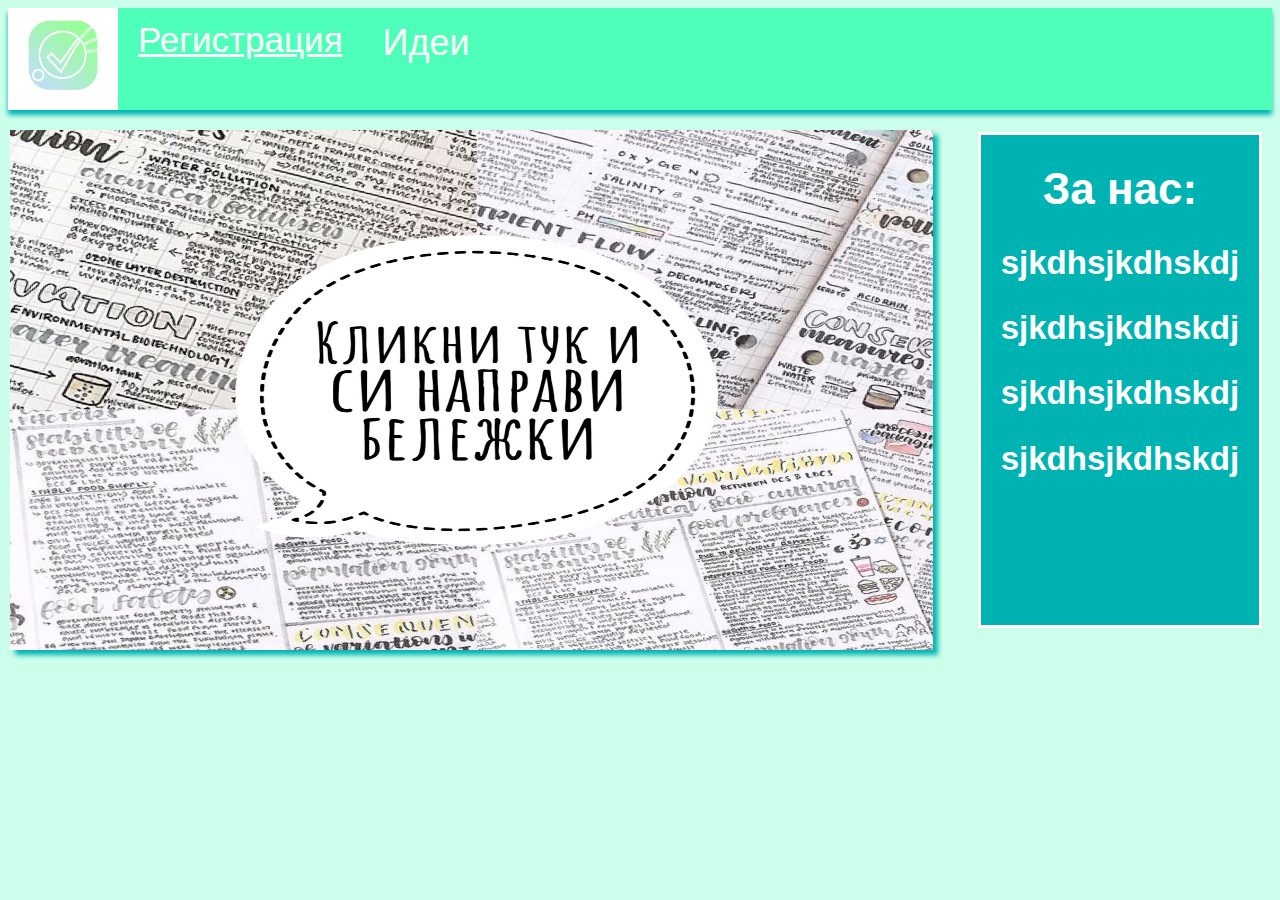
<file: project3/wwwroot/html/index.html>
﻿<!DOCTYPE html>
<html>
<head>
    <link rel="stylesheet" type="text/css" href="indexstyle.css">
    <link rel="stylesheet" type="text/javascript" href="index_js.js">
    <title>Начална страница</title>
</head>
<body>
    
    <div id="navbar">

        <a class="active" href="index.html">
            <img class="image" src="logo1.png" width=70px height=18%>
        </a>

        <a href="registration.html"> Регистрация</a>
        <div class="dropdown">
            <button class="dropbtn">
                Идеи
                <i class="fa fa-caret-down"> </i>
            </button>
            <div class="dropdown-content">
                <a href="cooking.html"> Готварство </a>
                <a href="music.html"> Музика </a>
                <a href="kino.html"> Кино </a>
            </div>
        </div>
    </div>
    <a href="notes.html">
    <img src="categoryy1.jpg" class="category1"> </img>
    </a>

    <div class="box">
        <h1> За нас:</h1>
        <h2> sjkdhsjkdhskdj</h2>
        <h2> sjkdhsjkdhskdj</h2>
        <h2> sjkdhsjkdhskdj</h2>
        <h2> sjkdhsjkdhskdj</h2>
    </div>

    <script src="index_js.js"></script>

</body>
</html>
</file>
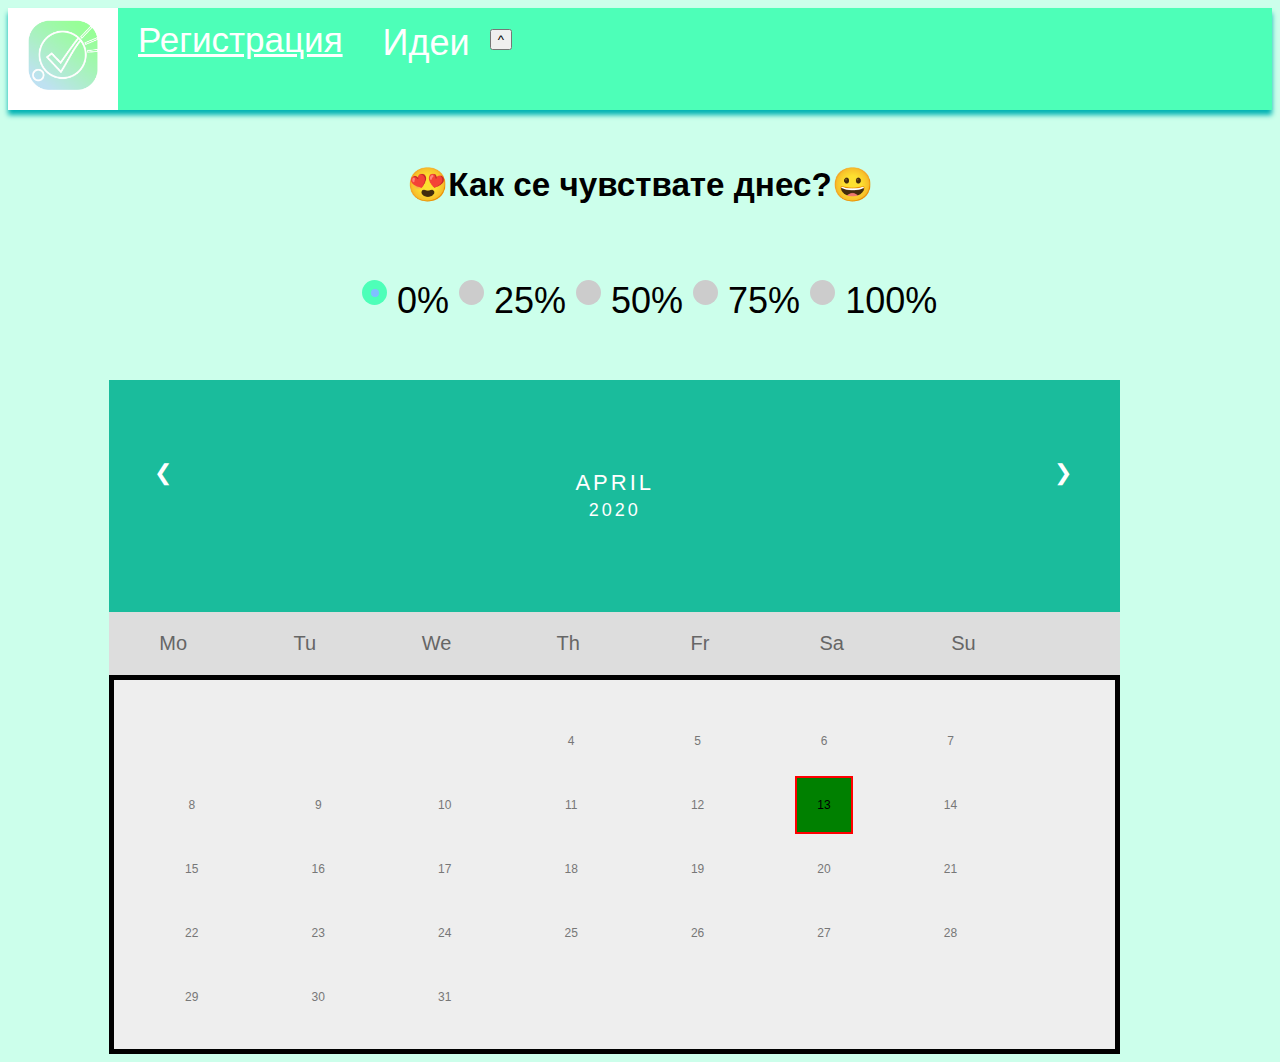
<file: project3/wwwroot/html/calendar.html>
﻿<!DOCTYPE html>
<html>
<head>
    <link rel="stylesheet" type="text/css" href="calendarstyle.css">
    <link rel="stylesheet" type="text/javascript" href="calendar_js.js">
    <meta charset="UTF-8">
</head>
<body>

    <div id="navbar">

        <a class="active" href="index.html">
            <img class="image" src="logo1.png" width=70px height=18%>
        </a>

        <a href="registration.html"> Регистрация</a>
        <div class="dropdown">
            <button class="dropbtn">
                Идеи
                <i class="fa fa-caret-down"> </i>
            </button>
            <div class="dropdown-content">
                <a href="cooking.html"> Готварство </a>
                <a href="music.html"> Музика </a>
                <a href="kino.html"> Кино </a>
            </div>
        </div>
        <button onclick="topFunction()" id="myBtn" title="Go to top">^</button>
    </div>
    <title>Календар</title>
    <h5>&#128525;Как се чувствате днес?&#128512;</h5>

    <label class="container">
        0%
        <input type="radio" checked="checked" name="radio" id="one" onclick="color()">
        <span class="checkmark"></span>
    </label>
    <label class="container">
        25%
        <input type="radio" name="radio" id="two" onclick="color()">
        <span class="checkmark"></span>
    </label>
    <label class="container">
        50%
        <input type="radio" name="radio" id="three" onclick="color()">
        <span class="checkmark"></span>
    </label>
    <label class="container">
        75%
        <input type="radio" name="radio" id="four" onclick="color()">
        <span class="checkmark"></span>
    </label>
    <label class="container">
        100%
        <input type="radio" name="radio" id="five" onclick="color()">
        <span class="checkmark"></span>
    </label>

    <div class="month">
        <ul>
            <li class="prev">&#10094;</li>
            <li class="next">&#10095;</li>
            <li>
                April<br>
                <span style="font-size:18px">2020</span>
            </li>
        </ul>
    </div>

    <ul class="weekdays">
        <li>Mo</li>
        <li>Tu</li>
        <li>We</li>
        <li>Th</li>
        <li>Fr</li>
        <li>Sa</li>
        <li>Su</li>
    </ul>


    <ul class="days">
        <li></li>
        <li></li>
        <li></li>
        <li>4</li>
        <li>5</li>
        <li>6</li>
        <li>7</li>
        <li>8</li>
        <li>9</li>
        <li>10</li>
        <li>11</li>
        <li>12</li>
        <li><span class="active" id="activee">13</span></li>
        <li>14</li>
        <li>15</li>
        <li>16</li>
        <li>17</li>
        <li>18</li>
        <li>19</li>
        <li>20</li>
        <li>21</li>
        <li>22</li>
        <li>23</li>
        <li>24</li>
        <li>25</li>
        <li>26</li>
        <li>27</li>
        <li>28</li>
        <li>29</li>
        <li>30</li>
        <li>31</li>
    </ul>


    <script src="calendar_js.js"></script>
</body>
</html>
</file>
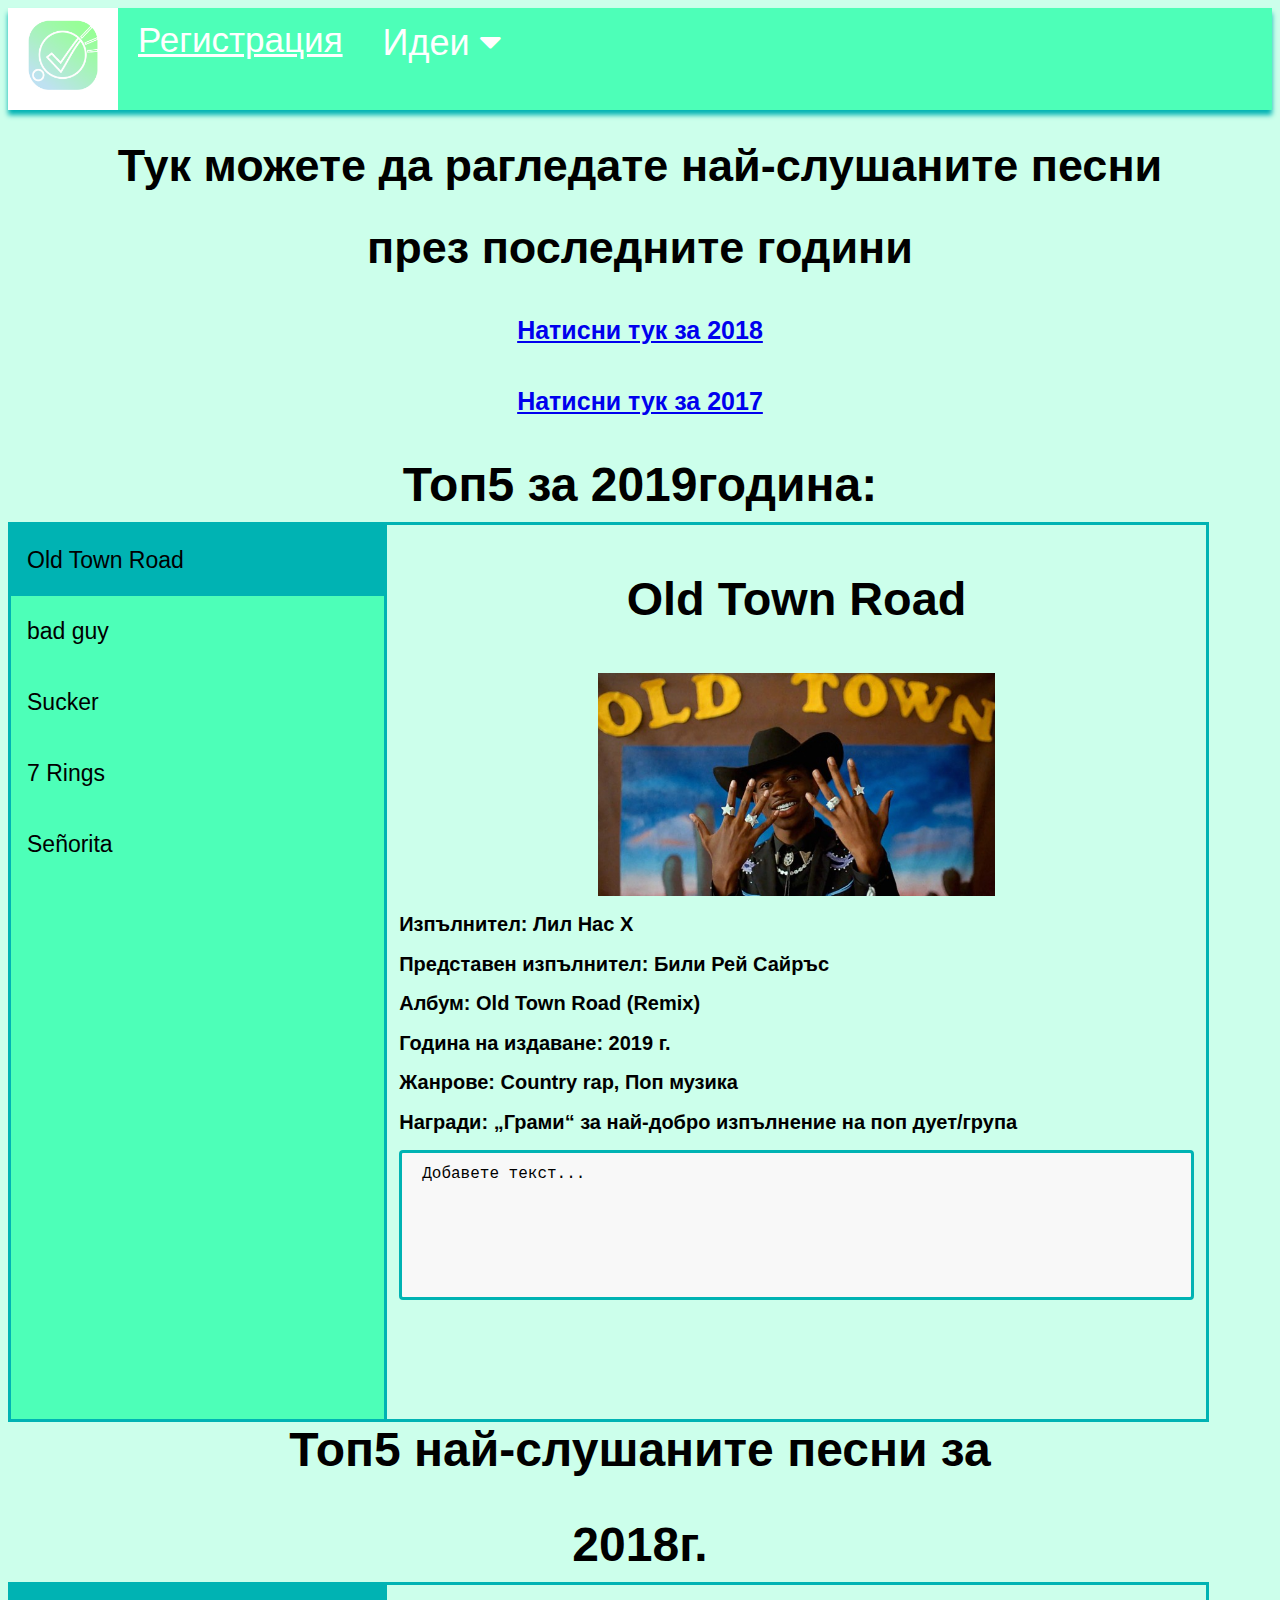
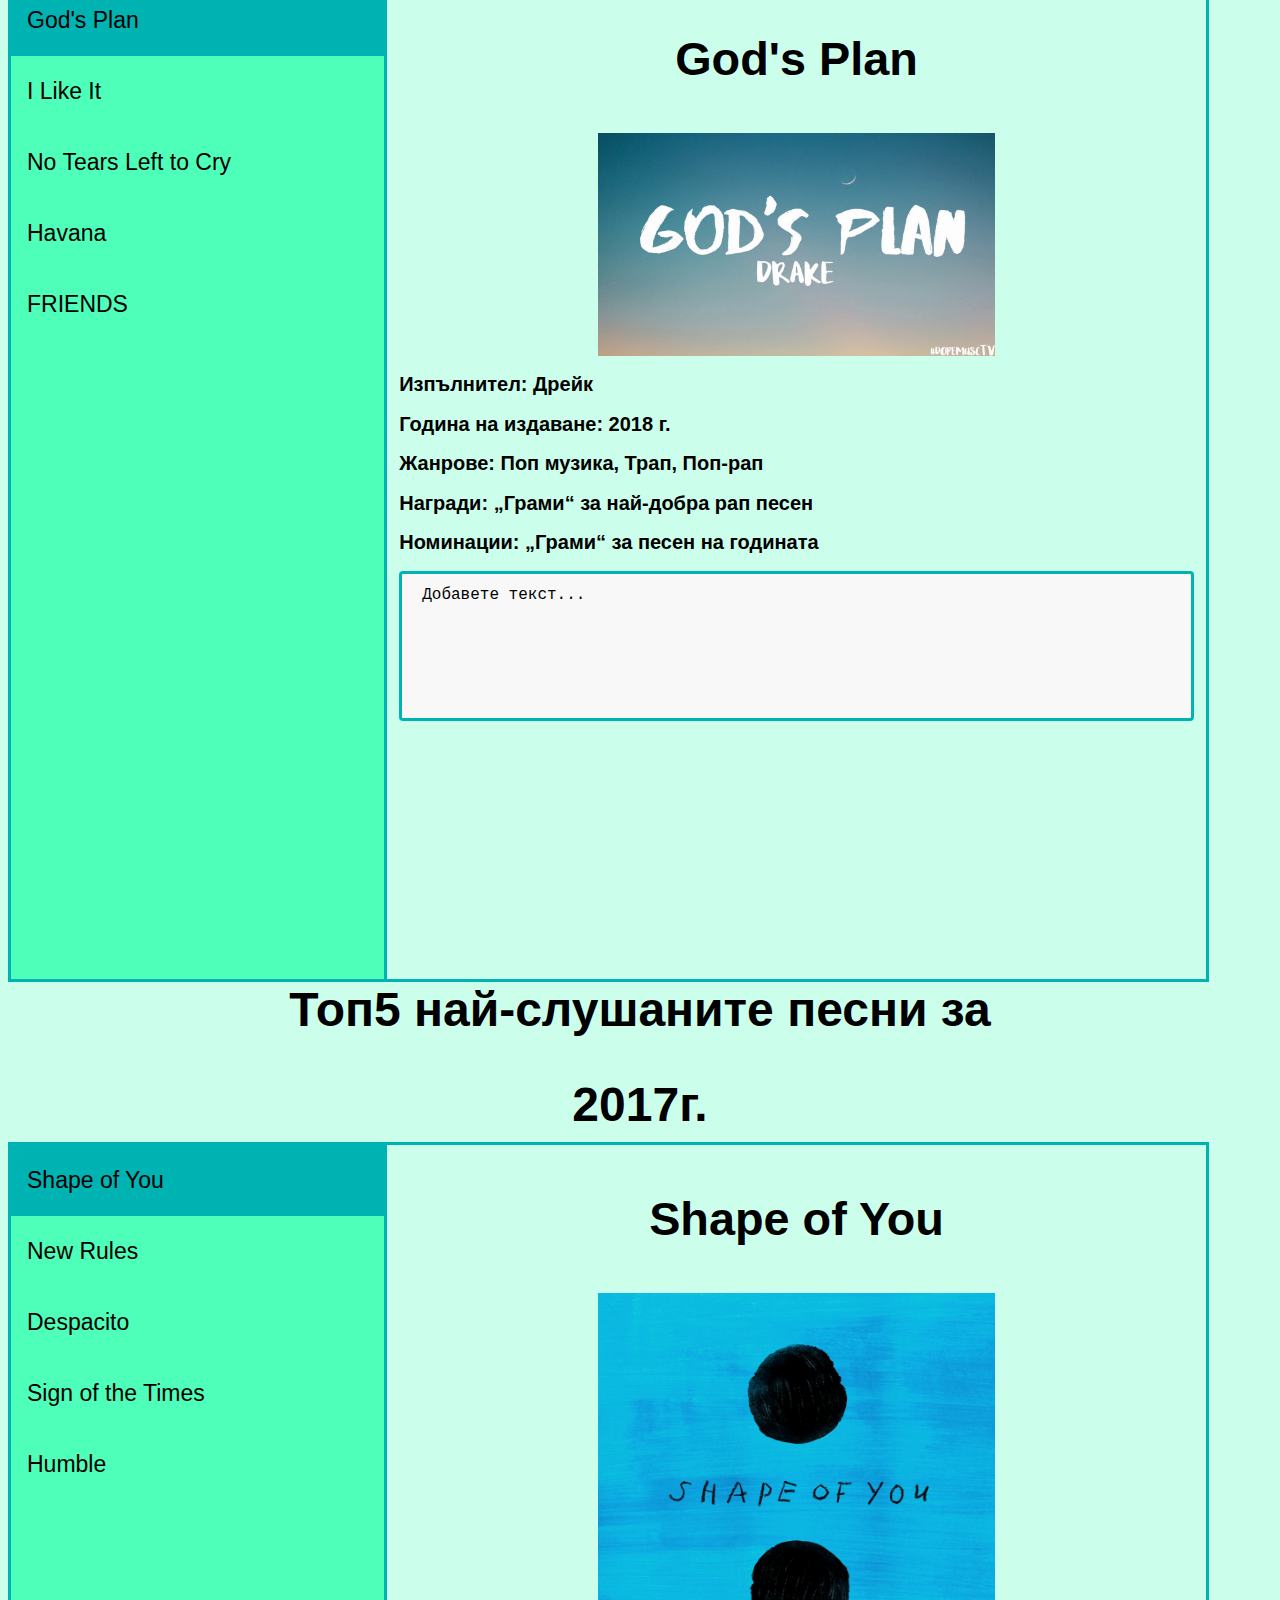
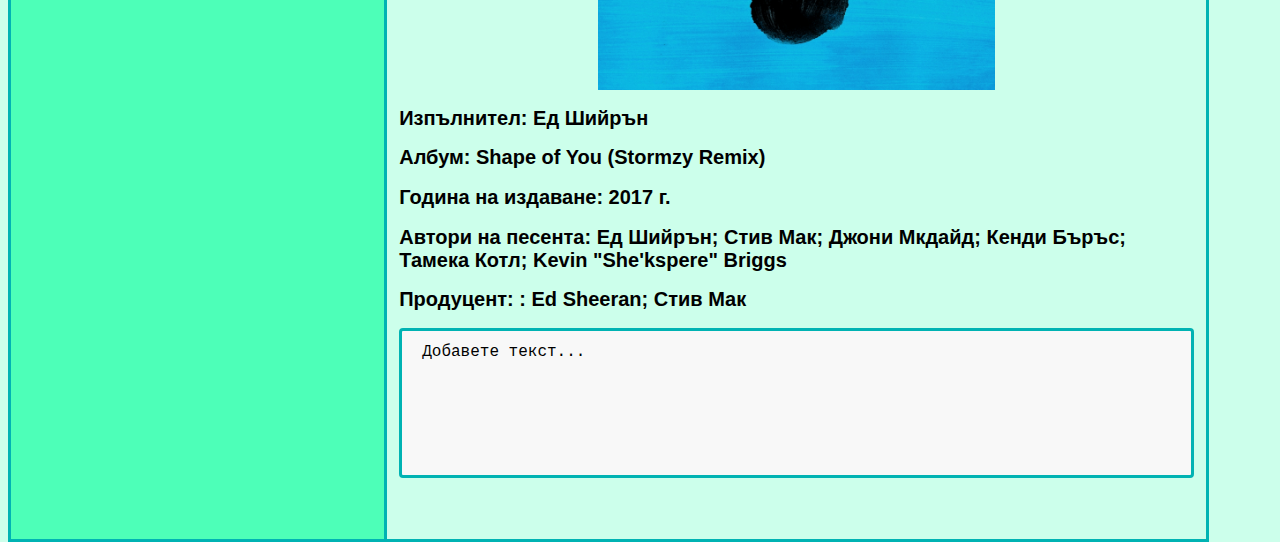
<file: project3/wwwroot/html/music.html>
﻿<!DOCTYPE html>
<html>
<head>
    <link rel="stylesheet" type="text/css" href="musicstyle.css">
    <link rel="stylesheet" type="text/javascript" href="music_js.js">
    <link rel="stylesheet" href="https://cdnjs.cloudflare.com/ajax/libs/font-awesome/4.7.0/css/font-awesome.min.css">
    <meta name="viewport" content="width=device-width, initial-scale=1">
    <title> Музика </title>
</head>
<body>

    <div id="navbar">
        <a class="active" href="index.html">
            <img class="image" src="logo1.png" width=70px height=18%>
        </a>
        <a href="registration.html"> Регистрация</a>
        <div class="dropdown">
            <button class="dropbtn">
                Идеи
                <i class="fa fa-caret-down"> </i>
            </button>
            <div class="dropdown-content">
                <a href="cooking.html"> Готварство </a>
                <a href="music.html"> Музика </a>
                <a href="kino.html"> Кино </a>
            </div>
        </div>

    </div>



    <h1> Тук можете да рагледате най-слушаните песни </h1>
    <h1> през последните години </h1>
    <h5> <a href="#C1">Натисни тук за 2018</a> </h5>
    <h5> <a href="#C2">Натисни тук за 2017</a> </h5>

    <h6>Топ5 за 2019година:</h6>

    <div class="tab">
        <button class="tablinks" onclick="openCity(event, 'road')" id="defaultOpen">Old Town Road</button>
        <button class="tablinks" onclick="openCity(event, 'bad')"> bad guy</button>
        <button class="tablinks" onclick="openCity(event, 'Sucker')">Sucker</button>
        <button class="tablinks" onclick="openCity(event, 'Rings')"> 7 Rings</button>
        <button class="tablinks" onclick="openCity(event, 'Señorita')">Señorita</button>


    </div>


    <div id="road" class="tabcontent">
        <h3>Old Town Road</h3>
        <img class="music" src="2019(1).jpg"> </img>
        <h2> Изпълнител: Лил Нас X </h2>
        <h2> Представен изпълнител: Били Рей Сайръс </h2>
        <h2> Албум: Old Town Road (Remix) </h2>
        <h2> Година на издаване: 2019 г. </h2>
        <h2> Жанрове: Country rap, Поп музика</h2>
        <h2> Награди: „Грами“ за най-добро изпълнение на поп дует/група </h2>
        <form>
            <textarea>Добавете текст...</textarea>
        </form>
    </div>



    <div id="bad" class="tabcontent">
        <h3>bad guy</h3>
        <img class="music" src="2019(2).jpg"> </img>
        <h2>Изпълнителка: Били Айлиш </h2>
        <h2> Албум: When We All Fall Asleep, Where Do We Go?</h2>
        <h2> Година на издаване: 2019 г. </h2>
        <h2>Жанр: Алтърнатив/инди </h2>
        <h2> Награди: „Грами“ за песен на годината </h2>
        <h2> Номинации: „Грами“ за най-добро солово поп изпълнение</h2>
        <form>
            <textarea>Добавете текст...</textarea>
        </form>
    </div>

    <div id="Sucker" class="tabcontent">
        <h3>Sucker</h3>
        <img class="music" src="2019(3).jpg"> </img>
        <h2>Изпълнител: Джонас Брадърс</h2>
        <h2> Албум: Happiness Begins</h2>
        <h2> Година на издаване: 2019 г. </h2>
        <h2>Жанр: Поп музика </h2>
        <h2> Награди: Награда за музикален клип на Ем Ти Ви за най-добър поп клип </h2>
        <h2> Номинации: Награда за музикален клип на Ем Ти Ви за клип на годината </h2>
        <form>
            <textarea>Добавете текст...</textarea>
        </form>
    </div>

    <div id="Rings" class="tabcontent">
        <h3> 7 Rings</h3>
        <img class="music" src="2019(4).png"> </img>
        <h2>Изпълнителка: Ариана Гранде</h2>
        <h2> Албум: 7 rings (Remix)</h2>
        <h2> Година на издаване: 2019 г. </h2>
        <h2> Жанр: Поп музика </h2>
        <h2> Награди: Награда за музикален клип на Ем Ти Ви за най-добра художествена режисура </h2>
        <h2> Номинации: „Грами“ за най-добро солово поп изпълнение </h2>
        <form>
            <textarea>Добавете текст...</textarea>
        </form>
    </div>

    <div id="Señorita" class="tabcontent">
        <h3>Señorita</h3>
        <img class="music" src="2019(5).jpg"> </img>
        <h2> Изпълнители: Камила Кабело, Шон Мендес </h2>
        <h2> Албум: Señorita </h2>
        <h2>Година на издаване: 2019 г. </h2>
        <h2> Жанр: Поп музика </h2>
        <h2> Награди: Награда за музикален клип на Ем Ти Ви за най-добро сътрудничество </h2>
        <h2> Номинации: Музикална награда на Ем Ти Ви Европа за най-добра песен </h2>
        <form>
            <textarea>Добавете текст...</textarea>
        </form>
    </div>





    <h6>Топ5 най-слушаните песни за</h6>
    <h6 id="C1"> </h6>
    <h6>2018г.</h6>

    <div class="tab1">
        <button class="tablinks1" onclick="openCity1(event, 'godsplan')" id="defaultOpen1">God's Plan</button>
        <button class="tablinks1" onclick="openCity1(event, 'ilikeit')"> I Like It</button>
        <button class="tablinks1" onclick="openCity1(event, 'notears')">No Tears Left to Cry</button>
        <button class="tablinks1" onclick="openCity1(event, 'havana')">Havana</button>
        <button class="tablinks1" onclick="openCity1(event, 'friends')">FRIENDS</button>
    </div>

    <div id="godsplan" class="tabcontent1">

        <h3>God's Plan</h3>
        <img class="music" src="2018(1).jpg"> </img>
        <h2> Изпълнител: Дрейк </h2>
        <h2> Година на издаване: 2018 г. </h2>
        <h2> Жанрове: Поп музика, Трап, Поп-рап </h2>
        <h2> Награди: „Грами“ за най-добра рап песен </h2>
        <h2> Номинации: „Грами“ за песен на годината </h2>
        <form>
            <textarea>Добавете текст...</textarea>
        </form>
    </div>

    <div id="ilikeit" class="tabcontent1">
        <h3>I Like It</h3>
        <img class="music" src="2018(2).jpg"> </img>
        <h2> Изпълнителка: Ариана Гранде </h2>
        <h2> Година на издаване: 2018 г. </h2>
        <h2> Жанр: Поп музика </h2>
        <h2> Награди: Награда за музикален клип на Ем Ти Ви за най-добър поп клип </h2>
        <h2> Номинации: Награда за музикален клип на Ем Ти Ви за клип на годината </h2>
        <form>
            <textarea>Добавете текст...</textarea>
        </form>
    </div>

    <div id="notears" class="tabcontent1">
        <h3>No Tears Left to Cry</h3>
        <img class="music" src="2018(3).png"> </img>
        <h2>Изпълнител: Джонас Брадърс</h2>
        <h2> Албум: Happiness Begins</h2>
        <h2> Година на издаване: 2019 г. </h2>
        <h2>Жанр: Поп музика </h2>
        <h2> Награди: Награда за музикален клип на Ем Ти Ви за най-добър поп клип </h2>
        <h2> Номинации: Награда за музикален клип на Ем Ти Ви за клип на годината </h2>
        <form>
            <textarea>Добавете текст...</textarea>
        </form>
    </div>

    <div id="havana" class="tabcontent1">
        <h3> Havana </h3>
        <img class="music" src="2018(4).jpg"> </img>
        <h2> Изпълнителка: Камила Кабело </h2>
        <h2> Представени изпълнители: Young Thug, Йънг Тъг </h2>
        <h2> Албум: Camila </h2>
        <h2> Година на издаване: 2018 г. </h2>
        <h2> Жанрове: Латино-поп, Поп музика </h2>
        <form>
            <textarea>Добавете текст...</textarea>
        </form>
    </div>

    <div id="friends" class="tabcontent1">
        <h3>FRIENDS</h3>
        <img class="music" src="2018(5).jpg"> </img>
        <h2> Изпълнители: Маршмело, Ан-Мари </h2>
        <h2> Албум: FRIENDS </h2>
        <h2> Година на издаване: 2018 г. </h2>
        <h2> Жанр: Поп музика </h2>
        <h2> Номинации: MuchMusic Video Award for Song of the Summer </h2>
        <form>
            <textarea>Добавете текст...</textarea>
        </form>
    </div>







    <h6>Топ5 най-слушаните песни за</h6>
    <h6 id="C2"> </h6>
    <h6>2017г.</h6>

    <div class="tab2">
        <button class="tablinks2" onclick="openCity2(event, 'shapeofyou')" id="defaultOpen2">Shape of You</button>
        <button class="tablinks2" onclick="openCity2(event, 'newrules')"> New Rules </button>
        <button class="tablinks2" onclick="openCity2(event, 'Despacito')">Despacito</button>
        <button class="tablinks2" onclick="openCity2(event, 'signoftimes')">Sign of the Times</button>
        <button class="tablinks2" onclick="openCity2(event, 'Humble')">Humble</button>
    </div>

    <div id="shapeofyou" class="tabcontent2">
        <h3>Shape of You</h3>
        <img class="music" src="2017(1).jpg"> </img>
        <h2> Изпълнител: Ед Шийрън </h2>
        <h2> Албум: Shape of You (Stormzy Remix) </h2>
        <h2> Година на издаване: 2017 г. </h2>
        <h2>
            Автори на песента: Ед Шийрън; Стив Мак; Джони Мкдайд; Кенди Бъръс;
            Тамека Котл; Kevin "She'kspere" Briggs
        </h2>
        <h2> Продуцент: : Ed Sheeran; Стив Мак </h2>
        <form>
            <textarea>Добавете текст...</textarea>
        </form>
    </div>

    <div id="newrules" class="tabcontent2">
        <h3>New Rules</h3>
        <img class="music" src="2017(2).jpg"> </img>
        <h2> Изпълнителка: Дуа Липа </h2>
        <h2> Албум: Dua Lipa </h2>
        <h2> Година на издаване: 2017 г. </h2>
        <h2> Жанр: Поп музика </h2>
        <h2> Номинации: Награда „Брит“ за най-добър британски сингъл </h2>
        <form>
            <textarea>Добавете текст...</textarea>
        </form>
    </div>

    <div id="Despacito" class="tabcontent2">
        <h3> Despacito </h3>
        <img class="music" src="2017(3).jpg"> </img>
        <h2> Изпълнител: Луис Фонси </h2>
        <h2> Представен изпълнител: Деди Янки </h2>
        <h2> Албум: Vida </h2>
        <h2> Година на издаване: 2017 г. </h2>
        <h2> Жанрове: Регетон, Латино-поп </h2>
        <form>
            <textarea>Добавете текст...</textarea>
        </form>
    </div>

    <div id="signoftimes" class="tabcontent2">
        <h3> Sign of the Times </h3>
        <img class="music" src="2017(4).jpg"> </img>
        <h2> Изпълнител: Хари Стайлс </h2>
        <h2> Албум: Sign of the Times </h2>
        <h2> Година на издаване: 2017 г. </h2>
        <h2> Жанр: Бритпоп </h2>
        <h2> Номинации: Награда за музикален клип на Ем Ти Ви за най-добър поп клип </h2>
        <form>
            <textarea>Добавете текст...</textarea>
        </form>
    </div>

    <div id="Humble" class="tabcontent2">
        <h3>Humble</h3>
        <img class="music" src="2017(5).jpg"> </img>
        <h2> Изпълнител: Кендрик Ламар </h2>
        <h2> Албум: HUMBLE. (SKRILLEX REMIX) </h2>
        <h2> Година на издаване: 2017 г. </h2>
        <h2> Награди: „Грами“ за най-добра рап песен </h2>
        <h2> Номинации: „Грами“ за запис на годината </h2>
        <form>
            <textarea>Добавете текст...</textarea>
        </form>
    </div>


    <script src="music_js.js"></script>
</body>
</html>
</file>
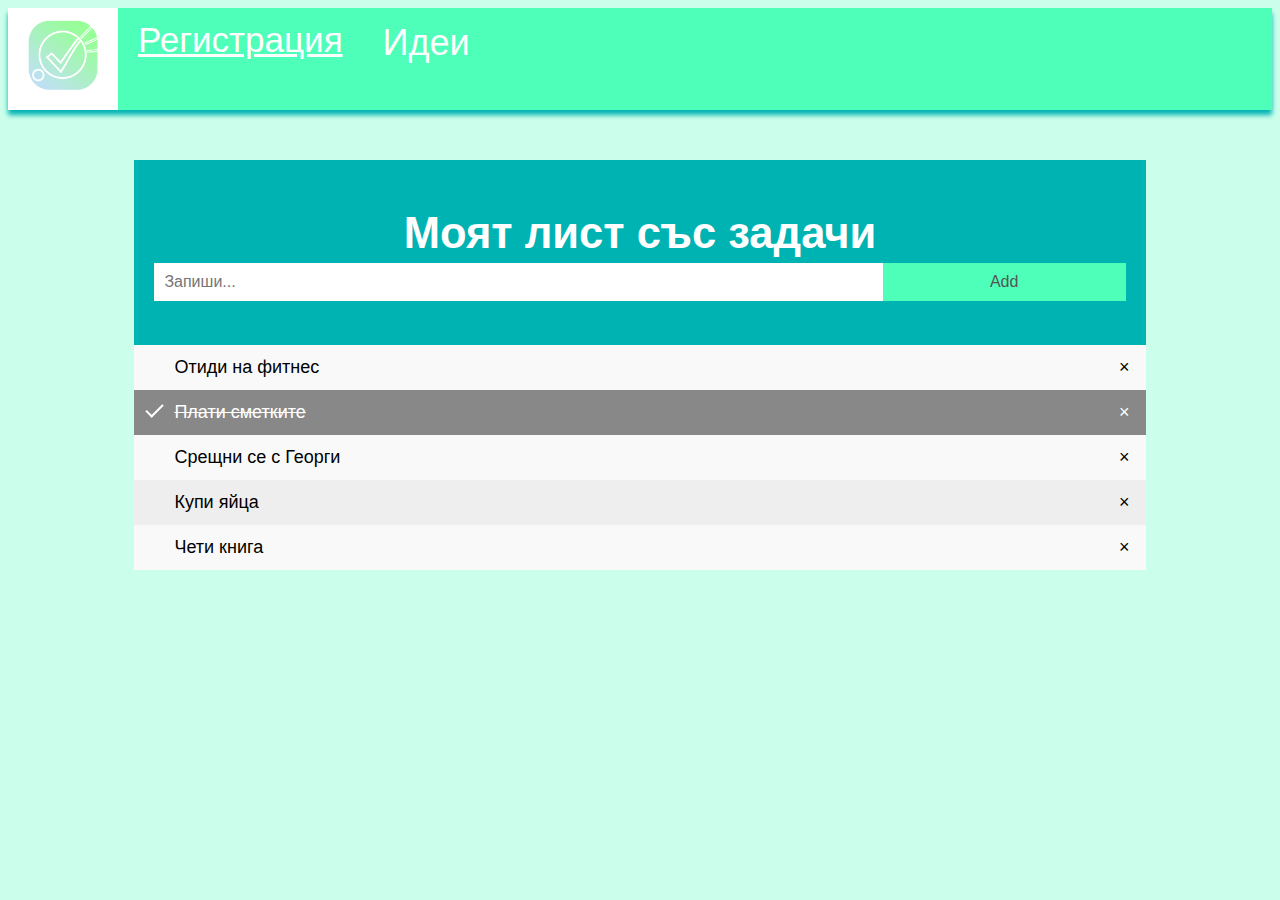
<file: project3/wwwroot/html/notes.html>
﻿<!DOCTYPE html>
<html>
<head>
    <link rel="stylesheet" type="text/css" href="notesstyle.css">
    <link rel="stylesheet" type="text/javascript" href="notes_js.js">
</head>
<body>

    <div id="navbar">

        <a class="active" href="index2.html">
            <img class="image" src="logo1.png" width=70px height=18%>
        </a>

        <a href="registration.html"> Регистрация</a>
        <div class="dropdown">
            <button class="dropbtn">
                Идеи
                <i class="fa fa-caret-down"> </i>
            </button>
            <div class="dropdown-content">
                <a href="cooking.html"> Готварство </a>
                <a href="music.html"> Музика </a>
                <a href="kino.html"> Кино </a>
            </div>
        </div>
    </div>
    <title>Бележки</title>
    <div id="myDIV" class="header">
        <h2 style="margin:5px">Моят лист със задачи</h2>
        <input type="text" id="myInput" placeholder="Запиши...">
        <span onclick="newElement()" class="addBtn">Add</span>
    </div>

    <ul id="myUL">
        <li>Отиди на фитнес</li>
        <li class="checked">Плати сметките</li>
        <li>Срещни се с Георги</li>
        <li>Купи яйца</li>
        <li>Чети книга</li>
    </ul>

    
    <script src="notes_js.js"></script>
</body>
</html>
</file>
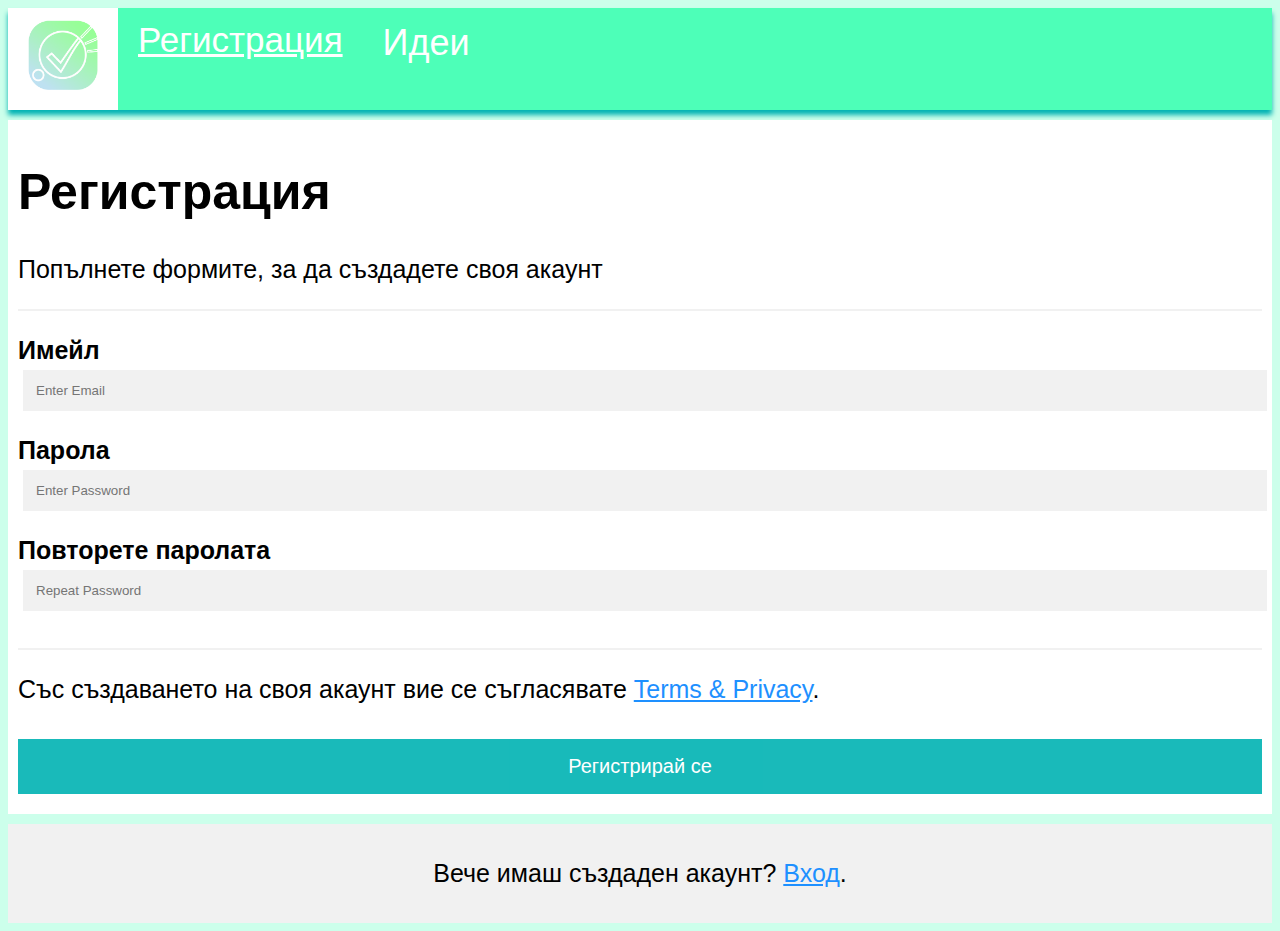
<file: project3/wwwroot/html/registration.html>
﻿<!DOCTYPE html>
<html>
<head>
    <link rel="stylesheet" type="text/css" href="registration_style.css">
    <link rel="stylesheet" type="text/javascript" href="registration_js.js">
    <title> Регистрация </title>
</head>
<body>

    <div id="navbar">

        <a class="active" href="index.html">
            <img class="image" src="logo1.png" width=70px height=18%>
        </a>

        <a href="javascript:void(0)"> Регистрация</a>
        <div class="dropdown">
            <button class="dropbtn">
                Идеи
                <i class="fa fa-caret-down"> </i>
            </button>
            <div class="dropdown-content">
                <a href="cooking.html"> Готварство </a>
                <a href="music.html"> Музика </a>
                <a href="kino.html"> Кино </a>

            </div>
        </div>
    </div>

    <form action="/action_page.php">
        <div class="container">
            <h1>Регистрация </h1>
            <p>Попълнете формите, за да създадете своя акаунт</p>
            <hr>

            <label for="email"><b>Имейл</b></label>
            <input type="text" placeholder="Enter Email" name="email" required>

            <label for="psw"><b>Парола</b></label>
            <input type="password" placeholder="Enter Password" name="psw" required>

            <label for="psw-repeat"><b>Повторете паролата</b></label>
            <input type="password" placeholder="Repeat Password" name="psw-repeat" required>
            <hr>
            <p>Със създаването на своя акаунт вие се съгласявате <a href="#">Terms & Privacy</a>.</p>

            <button type="submit" class="registerbtn">Регистрирай се</button>
        </div>

        <div class="container signin">
            <p>Вече имаш създаден акаунт? <a href="#">Вход</a>.</p>
        </div>
    </form>

    <script src="registration_js.js"></script>

</body>
</html>
</file>
<file: project3/wwwroot/html/indexstyle.css>
﻿/* BAR */
#navbar {
    overflow: hidden;
    background-color: #4dffb8;
    box-shadow: 0px 5px 5px #00b3b3;
}

    #navbar a.active {
        background-color: white;
        color: white;
    }

    #navbar a {
        float: left;
        display;
        block;
        color: white;
        text-align: center;
        padding: 12px 20px;
        font-size: 35px;
    }

        #navbar a:hover {
            color: #00b3b3;
            width: "50px";
            height: "35px";
        }

a.image {
    font-size: 40px;
    padding: 1px 1px;
    width: 10px;
    height: 10px;
}

/* MEGA MENU*/

/* Navbar container */
.navbar {
    overflow: hidden;
    background-color: #333;
    font-family: Arial;
}

    /* Links inside the navbar */
    .navbar a {
        float: left;
        font-size: 16px;
        color: white;
        text-align: center;
        padding: 14px 16px;
        text-decoration: none;
    }

/* The dropdown container */
.dropdown {
    float: left;
    overflow: hidden;
}

    /* Dropdown button */
    .dropdown .dropbtn {
        font-size: 36px;
        border: none;
        outline: none;
        color: white;
        padding: 14px 20px;
        background-color: inherit;
        font-family: inherit; /* Important for vertical align on mobile phones */
        margin: 0; /* Important for vertical align on mobile phones */
    }

    /* Add a red background color to navbar links on hover */
    .navbar a:hover, .dropdown:hover .dropbtn {
        background-color: white;
        color: #00b3b3;
    }

/* Dropdown content (hidden by default) */
.dropdown-content {
    display: none;
    position: absolute;
    background-color: #6666ff;
    min-width: 160px;
    box-shadow: 0px 8px 16px 0px rgba(0,0,0,0.2);
    z-index: 1;
}

    /* Links inside the dropdown */
    .dropdown-content a {
        float: none;
        color: black;
        padding: 12px 16px;
        text-decoration: none;
        display: block;
        text-align: left;
    }

        /* Add a grey background color to dropdown links on hover */
        .dropdown-content a:hover {
            background-color: white;
        }

/* Show the dropdown menu on hover */
.dropdown:hover .dropdown-content {
    display: block;
}

/*end of mega menu*/

.sticky {
    position: fixed;
    top: 0;
    width: 100%;
}

body {
    margin: 3;
    font-size: 40px;
    font-family: Arial, Helvetica, sans-serif;
    background-color: #ccffeb;
}
/* the first image of category1*/
img.category1 {
    width: 73%;
    height: 520px;
    margin-left: 2px;
    margin-right: 0;
    margin-top: 20px;
    box-shadow: 5px 5px 5px #00b3b3;
}

.box{
    background-color: #00b3b3;
    width: 22%;
    height: 490px;
    border: 3px solid white;
    /*padding: 80px;*/
    margin: 10px;
    margin-top:22px;
    text-align: center;
    font-size:22px;
    float: right;
    color: white;
}
</file>
<file: project3/wwwroot/html/calendarstyle.css>
﻿#navbar {
    overflow: hidden;
    background-color: #4dffb8;
    box-shadow: 0px 5px 5px #00b3b3;
}

    #navbar a.active {
        background-color: white;
        color: white;
    }

    #navbar a {
        float: left;
        display;
        block;
        color: white;
        text-align: center;
        padding: 12px 20px;
        font-size: 35px;
    }

        #navbar a:hover {
            color: #00b3b3;
            width: "50px";
            height: "35px";
        }

a.image {
    font-size: 40px;
    padding: 1px 1px;
    width: 10px;
    height: 10px;
}

/* mega menu*/

/* Navbar container */
.navbar {
    overflow: hidden;
    background-color: #333;
    font-family: Arial;
}

    /* Links inside the navbar */
    .navbar a {
        float: left;
        font-size: 16px;
        color: white;
        text-align: center;
        padding: 14px 16px;
        text-decoration: none;
    }

/* The dropdown container */
.dropdown {
    float: left;
    overflow: hidden;
}

    /* Dropdown button */
    .dropdown .dropbtn {
        font-size: 36px;
        border: none;
        outline: none;
        color: white;
        padding: 14px 20px;
        background-color: inherit;
        font-family: inherit; /* Important for vertical align on mobile phones */
        margin: 0; /* Important for vertical align on mobile phones */
    }

    /* Add a red background color to navbar links on hover */
    .navbar a:hover, .dropdown:hover .dropbtn {
        background-color: white;
        color: #00b3b3;
    }

/* Dropdown content (hidden by default) */
.dropdown-content {
    display: none;
    position: absolute;
    background-color: #6666ff;
    min-width: 160px;
    box-shadow: 0px 8px 16px 0px rgba(0,0,0,0.2);
    z-index: 1;
}

    /* Links inside the dropdown */
    .dropdown-content a {
        float: none;
        color: black;
        padding: 12px 16px;
        text-decoration: none;
        display: block;
        text-align: left;
    }

        /* Add a grey background color to dropdown links on hover */
        .dropdown-content a:hover {
            background-color: white;
        }

/* Show the dropdown menu on hover */
.dropdown:hover .dropdown-content {
    display: block;
}

/*end of mega menu*/

.sticky {
    position: fixed;
    top: 0;
    width: 100%;
}

body {
    margin: 3;
    font-size: 40px;
    font-family: Arial, Helvetica, sans-serif;
    background-color: #ccffeb;
}

/* The container */
.container {
    display: inline;
    position: relative;
    padding-left: 35px;
    left: 28%;
    right: 2%;
    top: 17px;
    margin-bottom: 17px;
    cursor: pointer;
    font-size: 90%;
    text-align: center;
    -webkit-user-select: none;
    -moz-user-select: none;
    -ms-user-select: none;
    user-select: none;
}

    /* Hide the browser's default radio button */
    .container input {
        position: absolute;
        opacity: 0;
        cursor: pointer;
    }

/* Create a custom radio button */
.checkmark {
    position: absolute;
    top: 0;
    left: 0;
    height: 25px;
    width: 25px;
    background-color: #ccc;
    border-radius: 100%;
}

/* On mouse-over, add a grey background color */
.container:hover input ~ .checkmark {
    background-color: #ccc;
}

/* When the radio button is checked, add a blue background */
.container input:checked ~ .checkmark {
    background-color: #4dffb8;
}

/* Create the indicator (the dot/circle - hidden when not checked) */
.checkmark:after {
    content: "";
    position: absolute;
    display: none;
}

/* Show the indicator (dot/circle) when checked */
.container input:checked ~ .checkmark:after {
    display: block;
}

/* Style the indicator (dot/circle) */
.container .checkmark:after {
    top: 9px;
    left: 9px;
    width: 8px;
    height: 8px;
    border-radius: 50%;
    background: #80bfff;
}

input[type="radio" name="radio"] {
    margin-left: 10px;
}

h5 {
    text-align: center;
}

/*Kalendar*/

* {
    box-sizing: border-box;
}

ul {
    list-style-type: none;
}

body {
    font-family: Verdana, sans-serif;
}

.month {
    /*adding-top: 10%;*/
    padding: 70px 25px;
    width: 80%;
    height: 100%;
    background: #1abc9c;
    text-align: center;
    margin-top: 6%;
    margin-left: 8%;
}

    .month ul {
        margin: 0;
        padding: 0;
        width: 100%;
    }

        .month ul li {
            color: white;
            font-size: 22px;
            padding: 20px 20px;
            text-transform: uppercase;
            letter-spacing: 3px;
        }

    .month .prev {
        float: left;
        padding-top: 10px;
    }

    .month .next {
        float: right;
        padding-top: 10px;
        margin-right: 0px;
    }

.weekdays {
    margin: 0;
    width: 80%;
    left: 25%;
    padding: 20px 1px;
    background-color: #ddd;
    margin-left: 8%;
    font-size: 20px;
}

    .weekdays li {
        display: inline-block;
        width: 12.5%;
        color: #666;
        text-align: center;
    }

.days {
    padding: 20px 20px;
    background: #eee;
    margin: 0;
    border: 5px solid black;
    width: 80%;
    margin-left: 8%;
}

    .days li {
        list-style-type: none;
        display: inline-block;
        width: 12%;
        padding: 20px 20px;
        text-align: center;
        margin-bottom: 5px;
        font-size: 12px;
        color: #777;
        left: 25%;
    }

        .days li .active {
            border: 2px solid red;
            padding: 20px 20px;
            background: green;
            color: black !important
        }

.color {
    border: 2px solid red;
    padding: 20px 20px;
    background: blue;
    color: black !important
}

.color1 {
    border: 2px solid red;
    padding: 20px 20px;
    background: grey;
    color: black !important
}

.color2 {
    border: 2px solid red;
    padding: 20px 20px;
    background: purple;
    color: black !important
}

.color3 {
    border: 2px solid red;
    padding: 20px 20px;
    background: brown;
    color: black !important
}

.color4 {
    border: 2px solid red;
    padding: 20px 20px;
    background: pink;
    color: black !important
}

/* Add media queries for smaller screens */
@media screen and (max-width:720px) {
    .weekdays li, .days li {
        width: 13.1%;
    }
}

@media screen and (max-width: 420px) {
    .weekdays li, .days li {
        width: 12.5%;
    }

        .days li .active {
            padding: 2px;
        }
}

@media screen and (max-width: 290px) {
    .weekdays li, .days li {
        width: 12.2%;
    }
}
</file>
<file: project3/wwwroot/html/musicstyle.css>
﻿#navbar {
    overflow: hidden;
    background-color: #4dffb8;
    box-shadow: 0px 5px 5px #00b3b3;
}

#navbar a.active {
    background-color: white;
    color: white;
}

#navbar a {
    float: left;
    display;
    block;
    color: white;
    text-align: center;
    padding: 12px 20px;
    font-size: 35px;
}

    #navbar a:hover {
        color: #00b3b3;
        width: "50px";
        height: "35px";
    }

a.image {
    font-size: 40px;
    padding: 1px 1px;
    width: 10px;
    height: 10px;
}

/* mega menu*/

/* Navbar container */
.navbar {
    overflow: hidden;
    background-color: #333;
    font-family: Arial;
}

    /* Links inside the navbar */
    .navbar a {
        float: left;
        font-size: 16px;
        color: white;
        text-align: center;
        padding: 14px 16px;
        text-decoration: none;
    }

/* The dropdown container */
.dropdown {
    float: left;
    overflow: hidden;
}

    /* Dropdown button */
    .dropdown .dropbtn {
        font-size: 36px;
        border: none;
        outline: none;
        color: white;
        padding: 14px 20px;
        background-color: inherit;
        font-family: inherit; /* Important for vertical align on mobile phones */
        margin: 0; /* Important for vertical align on mobile phones */
    }

    /* Add a red background color to navbar links on hover */
    .navbar a:hover, .dropdown:hover .dropbtn {
        background-color: white;
        color: #00b3b3;
    }

/* Dropdown content (hidden by default) */
.dropdown-content {
    display: none;
    position: absolute;
    background-color: #6666ff;
    min-width: 160px;
    box-shadow: 0px 8px 16px 0px rgba(0,0,0,0.2);
    z-index: 1;
}

    /* Links inside the dropdown */
    .dropdown-content a {
        float: none;
        color: black;
        padding: 12px 16px;
        text-decoration: none;
        display: block;
        text-align: left;
    }

        /* Add a grey background color to dropdown links on hover */
        .dropdown-content a:hover {
            background-color: white;
        }

/* Show the dropdown menu on hover */
.dropdown:hover .dropdown-content {
    display: block;
}

/*end of mega menu*/

.sticky {
    position: fixed;
    top: 0;
    width: 100%;
}

body {
    margin: 3;
    font-size: 40px;
    font-family: Arial, Helvetica, sans-serif;
    background-color: #ccffeb;
}
/* Секцията с рецепти */

h1 {
    text-align: center;
    font-size: 45px;
    color: black;
}

h3 {
    text-align: center;
    position: static;
    postion: absolute;
    top: -30px;
}

h4 {
    font-size: 25px;
}

h5 {
    font-size: 25px;
    text-align: center;
}

h6 {
    font-size: 48px;
    margin-top: 40px;
    text-align: center;
    margin-bottom: 20px;
    margin-bottom: 10px;
}

img.music {
    position: static;
    display: block;
    margin-left: auto;
    margin-right: auto;
    width: 50%;
}

h2 {
    position: static;
    text-align: left;
    font-size: 20px;
}

p {
    text-align: center;
    font-size: 40px;
    color: black;
}

* {
    box-sizing: border-box
}

body {
    font-family: "Lato", sans-serif;
}

/* Style the tab */
.tab {
    float: left;
    border: 3px solid #00b3b3;
    background-color: #4dffb8;
    width: 30%;
    height: 900px;
}

.tab1 {
    float: left;
    border: 3px solid #00b3b3;
    background-color: #4dffb8;
    width: 30%;
    height: 1000px;
}

.tab2 {
    float: left;
    border: 3px solid #00b3b3;
    background-color: #4dffb8;
    width: 30%;
    height: 1000px;
}
/* Style the buttons inside the tab */
.tab button {
    display: block;
    background-color: inherit;
    color: black;
    padding: 22px 16px;
    width: 100%;
    border: none;
    outline: none;
    text-align: left;
    cursor: pointer;
    transition: 0.3s;
    font-size: 23px;
}

.tab1 button {
    display: block;
    background-color: inherit;
    color: black;
    padding: 22px 16px;
    width: 100%;
    border: none;
    outline: none;
    text-align: left;
    cursor: pointer;
    transition: 0.3s;
    font-size: 23px;
}

.tab2 button {
    display: block;
    background-color: inherit;
    color: black;
    padding: 22px 16px;
    width: 100%;
    border: none;
    outline: none;
    text-align: left;
    cursor: pointer;
    transition: 0.3s;
    font-size: 23px;
}
/* Change background color of buttons on hover */
.tab button:hover {
    background-color: /*#ddd*/ #80bfff;
}

.tab1 button:hover {
    background-color: /*#ddd*/ #80bfff;
}

.tab2 button:hover {
    background-color: /*#ddd*/ #80bfff;
}
/* Create an active/current "tab button" class */
.tab button.active {
    background-color: #00b3b3;
}

.tab1 button.active {
    background-color: #00b3b3;
}

.tab2 button.active {
    background-color: #00b3b3;
}
/* Style the tab content */
.tabcontent {
    float: left;
    padding: 0px 12px;
    border: 3px solid #00b3b3;
    width: 65%;
    border-left: none;
    height: 900px;
}

.tabcontent1 {
    float: left;
    padding: 0px 12px;
    border: 3px solid #00b3b3;
    width: 65%;
    border-left: none;
    height: 1000px;
}

.tabcontent2 {
    float: left;
    padding: 0px 12px;
    border: 3px solid #00b3b3;
    width: 65%;
    border-left: none;
    height: 1000px;
}
/* Add text conteiner */
textarea {
    width: 100%;
    height: 150px;
    padding: 12px 20px;
    box-sizing: border-box;
    border: 3px solid #00b3b3;
    border-radius: 4px;
    background-color: #f8f8f8;
    font-size: 16px;
    resize: none;
}
</file>
<file: project3/wwwroot/html/notesstyle.css>
﻿#navbar {
    overflow: hidden;
    background-color: #4dffb8;
    box-shadow: 0px 5px 5px #00b3b3;
}

    #navbar a.active {
        background-color: white;
        color: white;
    }

    #navbar a {
        float: left;
        display;
        block;
        color: white;
        text-align: center;
        padding: 12px 20px;
        font-size: 35px;
    }

        #navbar a:hover {
            color: #00b3b3;
            width: "50px";
            height: "35px";
        }

a.image {
    font-size: 40px;
    padding: 1px 1px;
    width: 10px;
    height: 10px;
}

/* mega menu*/

/* Navbar container */
.navbar {
    overflow: hidden;
    background-color: #333;
    font-family: Arial;
}

    /* Links inside the navbar */
    .navbar a {
        float: left;
        font-size: 16px;
        color: white;
        text-align: center;
        padding: 14px 16px;
        text-decoration: none;
    }

/* The dropdown container */
.dropdown {
    float: left;
    overflow: hidden;
}

    /* Dropdown button */
    .dropdown .dropbtn {
        font-size: 36px;
        border: none;
        outline: none;
        color: white;
        padding: 14px 20px;
        background-color: inherit;
        font-family: inherit; /* Important for vertical align on mobile phones */
        margin: 0; /* Important for vertical align on mobile phones */
    }

    /* Add a red background color to navbar links on hover */
    .navbar a:hover, .dropdown:hover .dropbtn {
        background-color: white;
        color: #00b3b3;
    }

/* Dropdown content (hidden by default) */
.dropdown-content {
    display: none;
    position: absolute;
    background-color: #6666ff;
    min-width: 160px;
    box-shadow: 0px 8px 16px 0px rgba(0,0,0,0.2);
    z-index: 1;
}

    /* Links inside the dropdown */
    .dropdown-content a {
        float: none;
        color: black;
        padding: 12px 16px;
        text-decoration: none;
        display: block;
        text-align: left;
    }

        /* Add a grey background color to dropdown links on hover */
        .dropdown-content a:hover {
            background-color: white;
        }

/* Show the dropdown menu on hover */
.dropdown:hover .dropdown-content {
    display: block;
}

/*end of mega menu*/

.sticky {
    position: fixed;
    top: 0;
    width: 100%;
}

body {
    margin: 3;
    font-size: 40px;
    font-family: Arial, Helvetica, sans-serif;
    background-color: #ccffeb;
}

body {
    margin: 3;
    min-width: 250px;
}

/* Include the padding and border in an element's total width and height */
* {
    box-sizing: border-box;
}

/* Remove margins and padding from the list */
ul {
    margin: 0;
    padding: 0;
}

    /* Style the list items */
    ul li {
        cursor: pointer;
        position: relative;
        padding: 12px 8px 12px 40px;
        list-style-type: none;
        background: #eee;
        font-size: 18px;
        transition: 0.2s;
        width: 80%;
        margin-left: 10%;
        /* make the list items unselectable */
        -webkit-user-select: none;
        -moz-user-select: none;
        -ms-user-select: none;
        user-select: none;
    }

        /* Set all odd list items to a different color (zebra-stripes) */
        ul li:nth-child(odd) {
            background: #f9f9f9;
            width: 80%;
        }

        /* Darker background-color on hover */
        ul li:hover {
            background: #ddd;
            width: 80%;
        }

        /* When clicked on, add a background color and strike out text */
        ul li.checked {
            background: #888;
            color: #fff;
            text-decoration: line-through;
            width: 80%;
        }

            /* Add a "checked" mark when clicked on */
            ul li.checked::before {
                content: '';
                position: absolute;
                border-color: #fff;
                border-style: solid;
                border-width: 0 2px 2px 0;
                top: 10px;
                left: 16px;
                transform: rotate(45deg);
                height: 15px;
                width: 7px;
            }

/* Style the close button */
.close {
    position: absolute;
    right: 0;
    top: 0;
    padding: 12px 16px 12px 16px;
}

    .close:hover {
        background-color: #f44336;
        color: white;
    }

/* Style the header */
.header {
    padding-left: 20%;
    background-color: #00b3b3;
    padding: 44px 20px;
    width: 80%;
    height: 34%;
    color: white;
    text-align: center;
    margin-top: 4%;
    margin-left: 10%;
    font-size: 29px;
}

    /* Clear floats after the header */
    .header:after {
        content: "";
        display: table;
        clear: both;
    }

/* Style the input */
input {
    margin: 0;
    border: none;
    border-radius: 0;
    width: 75%;
    padding: 10px;
    float: left;
    font-size: 16px;
}

/* Style the "Add" button */
.addBtn {
    padding: 10px;
    width: 25%;
    background: #4dffb8;
    color: #555;
    float: left;
    text-align: center;
    font-size: 16px;
    cursor: pointer;
    transition: 0.3s;
    border-radius: 0;
}

    .addBtn:hover {
        background-color: #00b3b3;
    }
</file>
<file: project3/wwwroot/html/registration_style.css>
﻿#navbar {
    overflow: hidden;
    background-color: #4dffb8;
    box-shadow: 0px 5px 5px #00b3b3;
}

    #navbar a.active {
        background-color: white;
        color: white;
    }

    #navbar a {
        float: left;
        display;
        block;
        color: white;
        text-align: center;
        padding: 12px 20px;
        font-size: 35px;
    }

        #navbar a:hover {
            color: #00b3b3;
            width: "50px";
            height: "35px";
        }

a.image {
    font-size: 40px;
    padding: 1px 1px;
    width: 10px;
    height: 10px;
}

/* mega menu*/

/* Navbar container */
.navbar {
    overflow: hidden;
    background-color: #333;
    font-family: Arial;
}

    /* Links inside the navbar */
    .navbar a {
        float: left;
        font-size: 16px;
        color: white;
        text-align: center;
        padding: 14px 16px;
        text-decoration: none;
    }

/* The dropdown container */
.dropdown {
    float: left;
    overflow: hidden;
}

    /* Dropdown button */
    .dropdown .dropbtn {
        font-size: 36px;
        border: none;
        outline: none;
        color: white;
        padding: 14px 20px;
        background-color: inherit;
        font-family: inherit; /* Important for vertical align on mobile phones */
        margin: 0; /* Important for vertical align on mobile phones */
    }

    /* Add a red background color to navbar links on hover */
    .navbar a:hover, .dropdown:hover .dropbtn {
        background-color: white;
        color: #00b3b3;
    }

/* Dropdown content (hidden by default) */
.dropdown-content {
    display: none;
    position: absolute;
    background-color: #6666ff;
    min-width: 160px;
    box-shadow: 0px 8px 16px 0px rgba(0,0,0,0.2);
    z-index: 1;
}

    /* Links inside the dropdown */
    .dropdown-content a {
        float: none;
        color: black;
        padding: 12px 16px;
        text-decoration: none;
        display: block;
        text-align: left;
    }

        /* Add a grey background color to dropdown links on hover */
        .dropdown-content a:hover {
            background-color: white;
        }

/* Show the dropdown menu on hover */
.dropdown:hover .dropdown-content {
    display: block;
}

/*end of mega menu*/

.sticky {
    position: fixed;
    top: 0;
    width: 100%;
}

body {
    margin: 3;
    font-size: 25px;
    font-family: Arial, Helvetica, sans-serif;
    background-color: #ccffeb;
}
/* REGISTRATION */

* {
    box-sizing: border-box;
}

/* Add padding to containers */
.container {
    padding: 10px;
    background-color: white;
    size: 15px;
    margin-top: 10px;
}

h1 {
    size: 15px;
}

/* Full-width input fields */
input[type=text], input[type=password] {
    width: 100%;
    padding: 13px;
    margin: 5px 5px 25px 5px;
    display: inline-block;
    border: none;
    background: #f1f1f1;
}

    input[type=text]:focus, input[type=password]:focus {
        background-color: #ddd;
        outline: none;
    }

/* Overwrite default styles of hr */
hr {
    border: 1px solid #f1f1f1;
    margin-bottom: 25px;
}

/* Set a style for the submit button */
.registerbtn {
    background-color: #00b3b3;
    color: white;
    padding: 16px 20px;
    margin: 10px 0;
    border: none;
    cursor: pointer;
    width: 100%;
    opacity: 0.9;
    font-size: 20px;
}

    .registerbtn:hover {
        opacity: 1;
    }

/* Add a blue text color to links */
a {
    color: dodgerblue;
}

/* Set a grey background color and center the text of the "sign in" section */
.signin {
    background-color: #f1f1f1;
    text-align: center;
}
</file>
